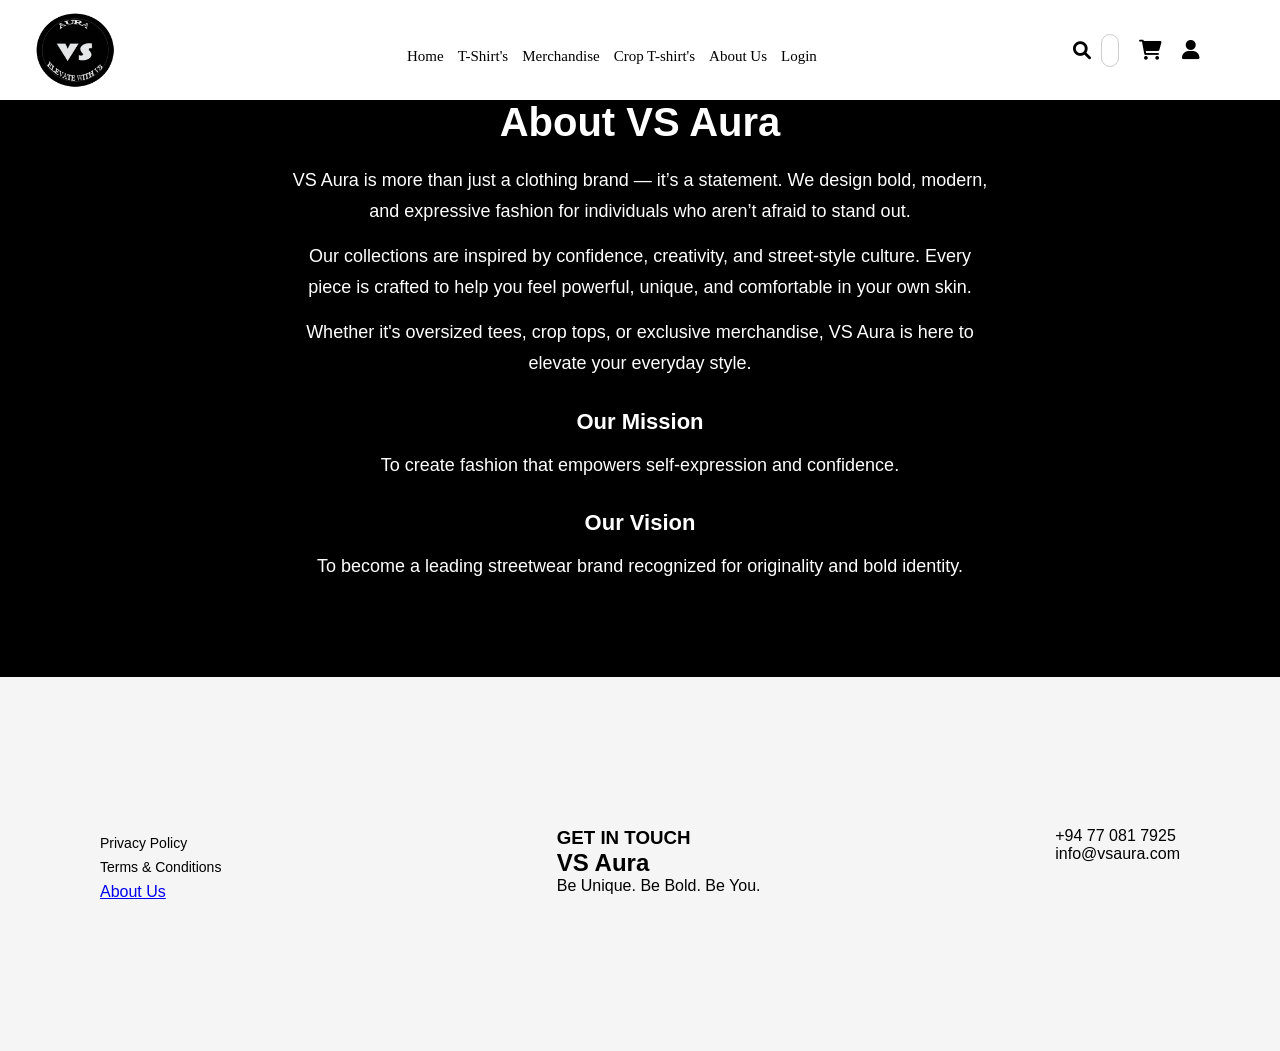
<file: about.html>
<html>
	<head>
		<meta charset = "UTF-8">
			<title> VS Aura </title>
		<link rel = "stylesheet" type="text/css" href="style.css">
                <link rel="stylesheet" href="https://cdnjs.cloudflare.com/ajax/libs/font-awesome/6.0.0/css/all.min.css">
	</head>

	<body>
	
	<header>
		<div id="header">
			<div id="logo">
				<img src="PNG/Secondary Logo PNG.png" id="logoimg">
			</div>
			<div id="navigationbar">
				<nav id="nav">
					<a href="index.html">Home</a>
					<a href="t-shirt.html">T-Shirt's</a>
					<a href="Merchandise.html">Merchandise</a>
					<a href="crop_tshirts.html">Crop T-shirt's</a>
				        <a href="about.html">About Us</a>
					<a href="login.html">Login</a>
				</nav>
                                <div class="nav-icons">
                                     <div class="search-container">
                                          <i class="fas fa-search" onclick="toggleSearch()"></i>
                                          <input type="text" id="searchInput" placeholder="Search...">
                                     </div>

                                     <i class="fas fa-shopping-cart" onclick="toggleCart()"></i>
                                     <a href="login.html"><i class="fas fa-user"></i></a>
                                </div>     
			</div>
                </div>
	</header>

<section class="about">
    <h1>About VS Aura</h1>

    <p>
        VS Aura is more than just a clothing brand — it’s a statement. 
        We design bold, modern, and expressive fashion for individuals who aren’t afraid to stand out.
    </p>

    <p>
        Our collections are inspired by confidence, creativity, and street-style culture. 
        Every piece is crafted to help you feel powerful, unique, and comfortable in your own skin.
    </p>

    <p>
        Whether it's oversized tees, crop tops, or exclusive merchandise, 
        VS Aura is here to elevate your everyday style.
    </p>

    <h3>Our Mission</h3>
    <p>
        To create fashion that empowers self-expression and confidence.
    </p>

    <h3>Our Vision</h3>
    <p>
        To become a leading streetwear brand recognized for originality and bold identity.
    </p>
</section>

	<footer class="footer">
		<div class="footer-container">
			<!--LEFT-->
			<div class="footer-col">
				<p>Privacy Policy</p>
				<p>Terms & Conditions</p>
				<a href="about.html">About Us</a>
			</div>
			<!--CENTER-->
			<div>
				<h3>GET IN TOUCH</h3>
				<H2>VS Aura</H2>
				<p>Be Unique. Be Bold. Be You.</p>
			</div>
			<!--Right-->
			<div>
				<p>+94 77 081 7925</p>
				<p>info@vsaura.com</p>
			</div>
		</div>
	</footer>
</body>
</html>
</file>
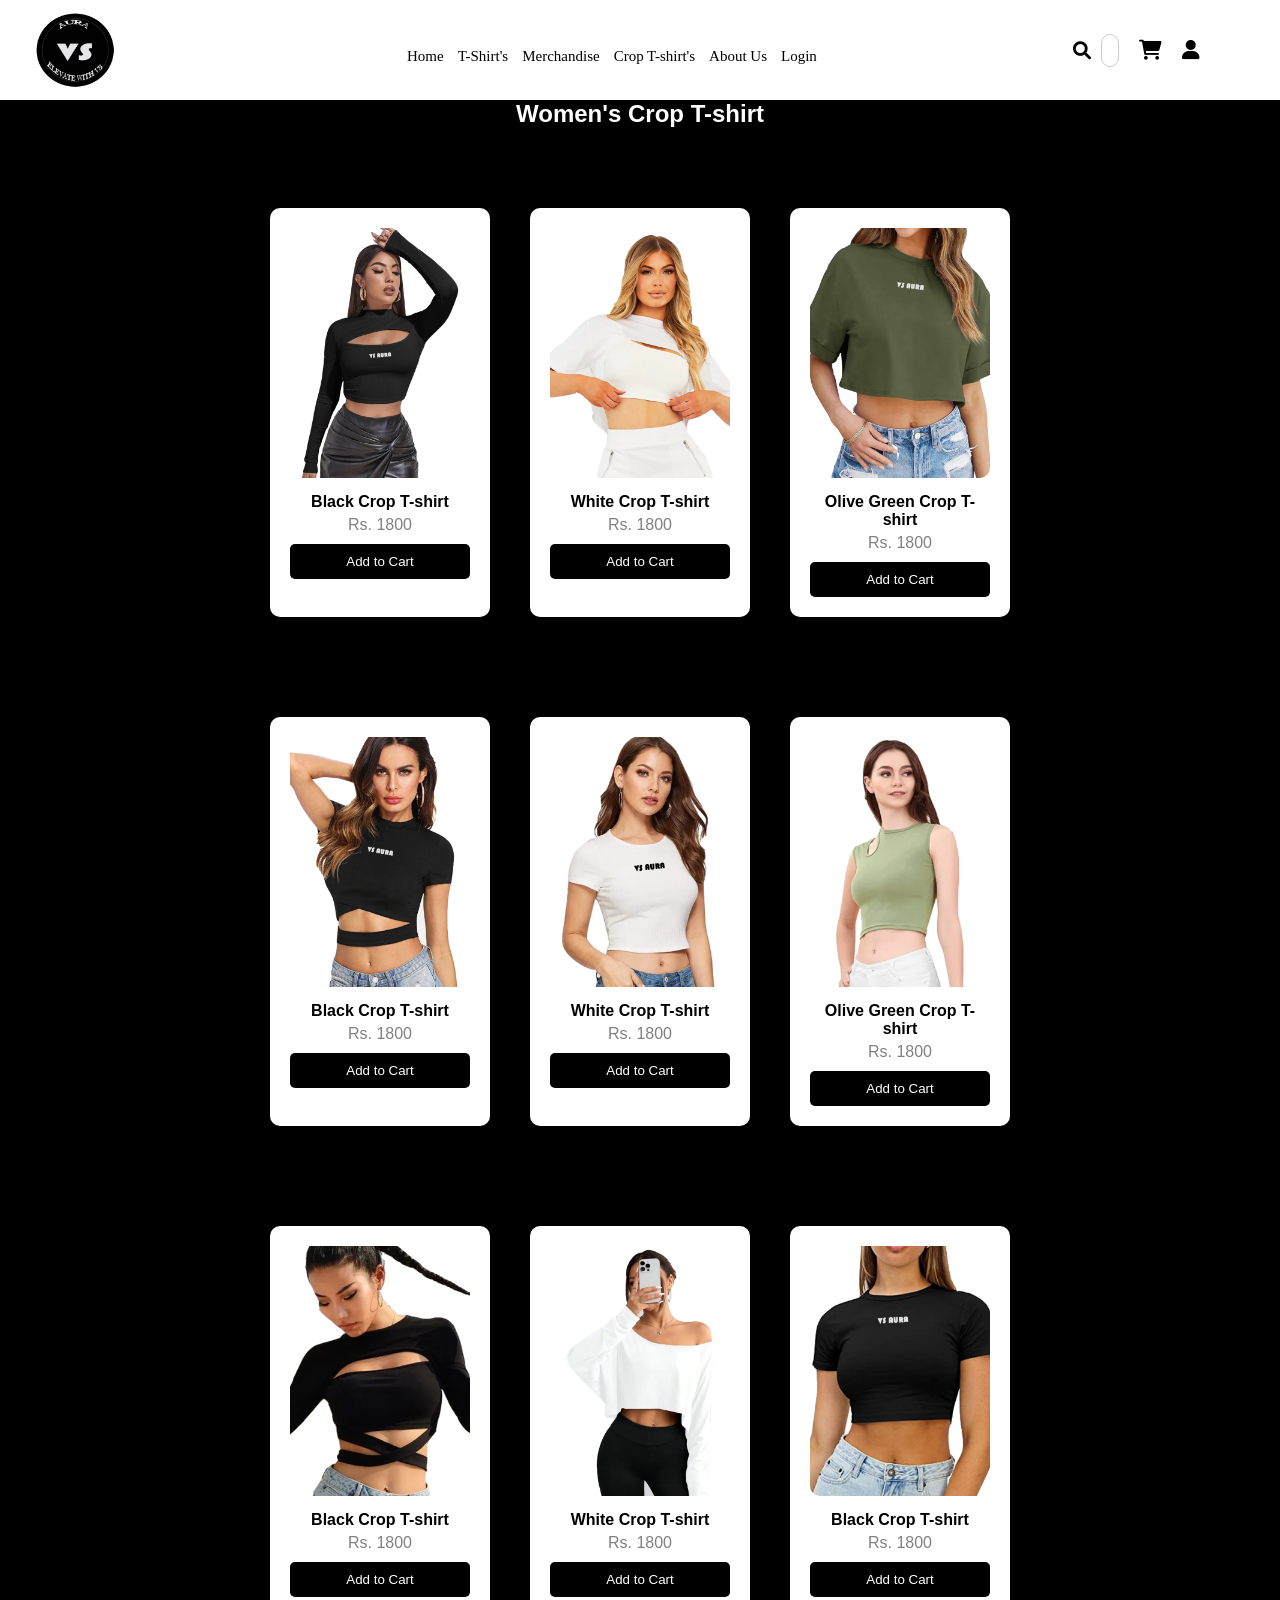
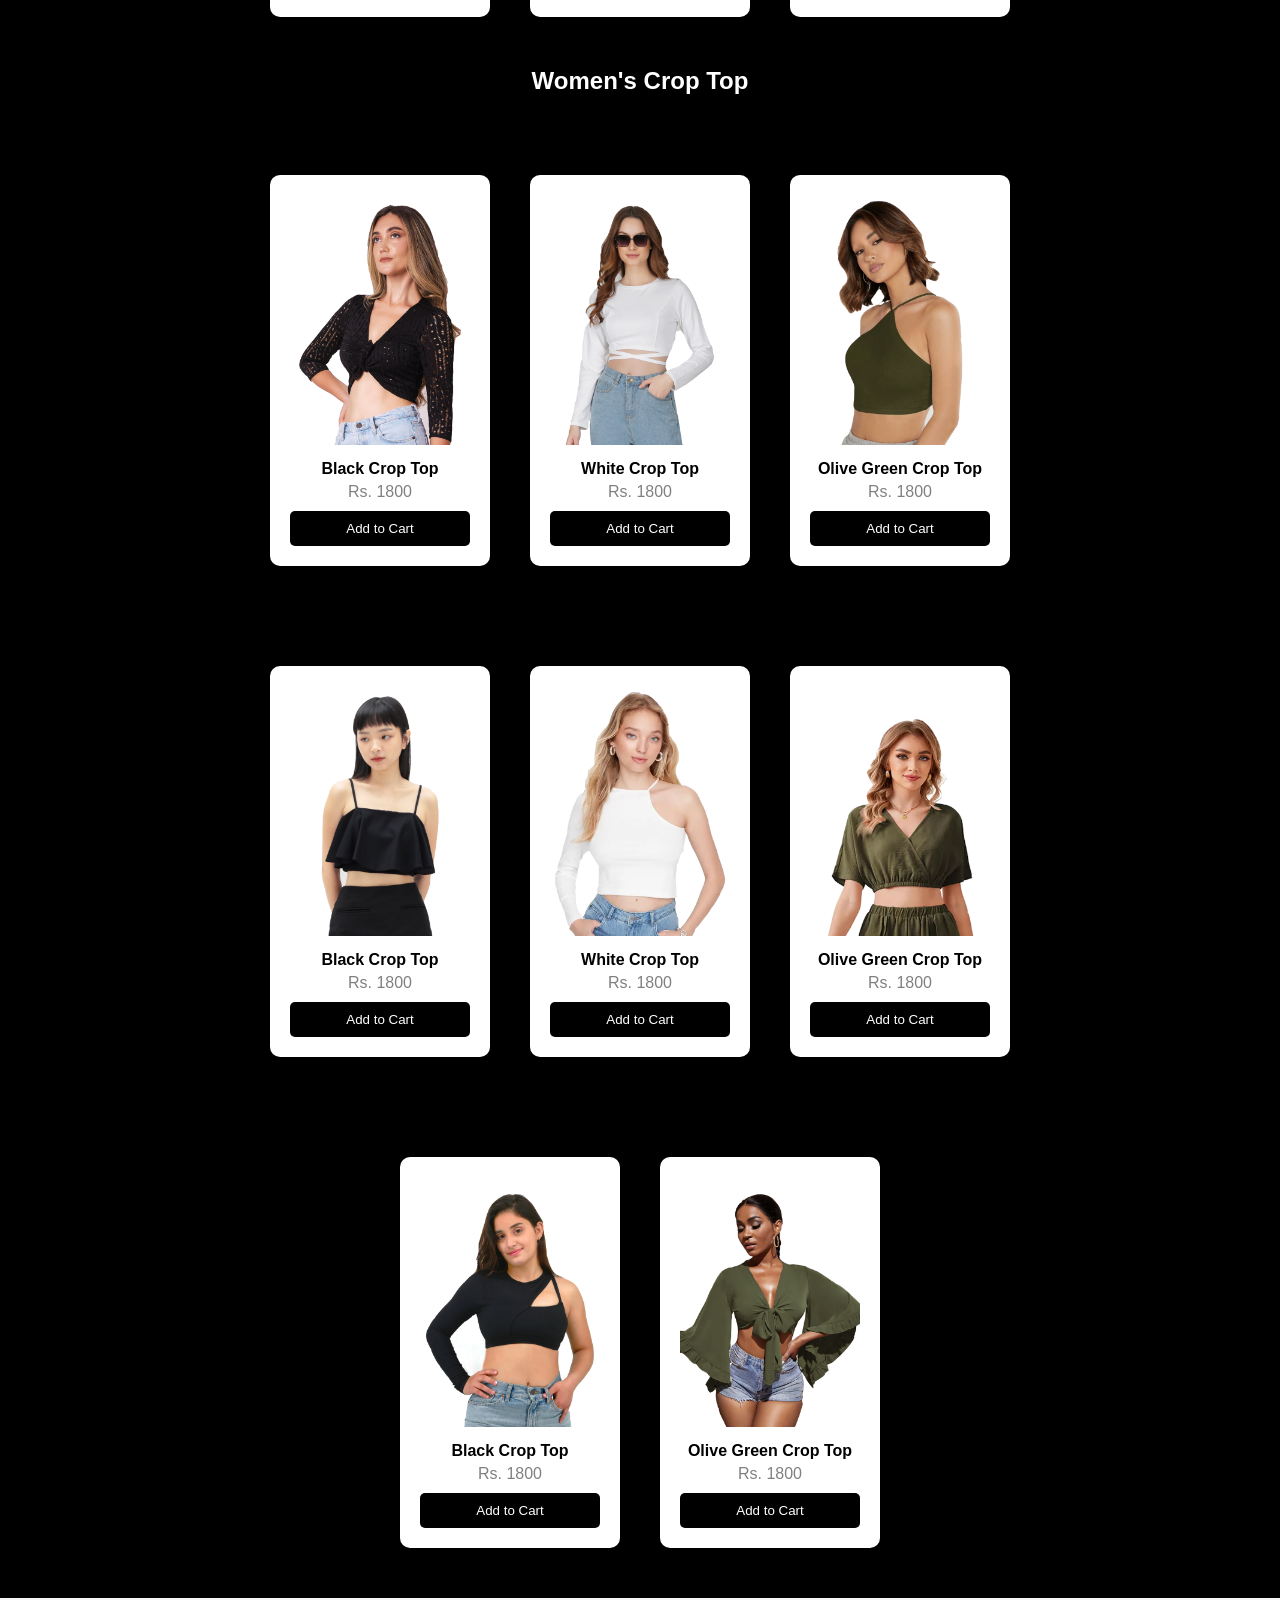
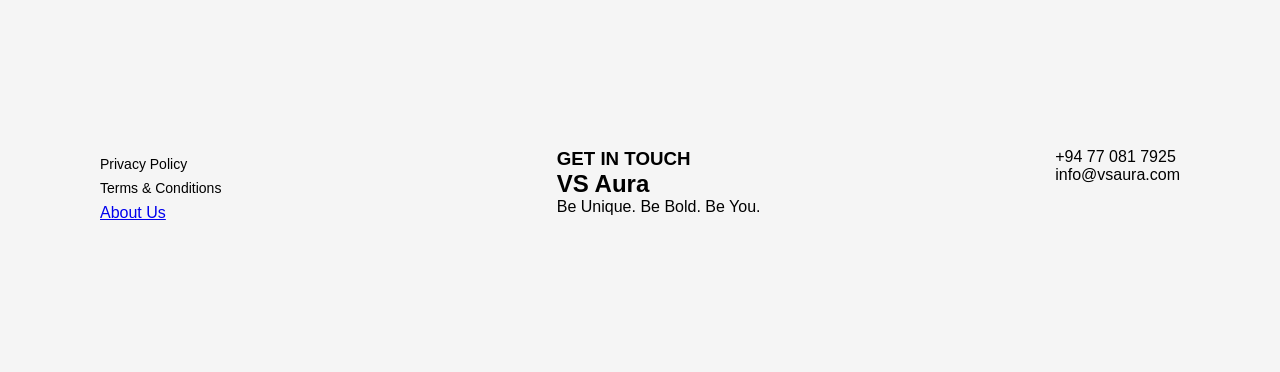
<file: crop_tshirts.html>
<html>
	<head>
		<meta charset = "UTF-8">
			<title> VS Aura </title>
		<link rel = "stylesheet" type="text/css" href="style.css">
                <link rel="stylesheet" href="https://cdnjs.cloudflare.com/ajax/libs/font-awesome/6.0.0/css/all.min.css">
	</head>

	<body>
	
	<header>
		<div id="header">
			<div id="logo">
				<img src="PNG/Secondary Logo PNG.png" id="logoimg">
			</div>
			<div id="navigationbar">
				<nav id="nav">
					<a href="index.html">Home</a>
					<a href="t-shirt.html">T-Shirt's</a>
					<a href="Merchandise.html">Merchandise</a>
					<a href="crop_tshirts.html">Crop T-shirt's</a>
				        <a href="about.html">About Us</a>
					<a href="login.html">Login</a>
				</nav>
                                <div class="nav-icons">
                                     <div class="search-container">
                                          <i class="fas fa-search" onclick="toggleSearch()"></i>
                                          <input type="text" id="searchInput" placeholder="Search...">
                                     </div>

                                     <i class="fas fa-shopping-cart" onclick="toggleCart()"></i>
                                     <a href="login.html"><i class="fas fa-user"></i></a>
                                </div>     
			</div>
                </div>
	</header>
    <section class="product-crop-t-shirt">
         <h2>Women's Crop T-shirt</h2>
    </section>

    <section class="products">

    <div class="product-card">
        <img src="Crop T-shirt Black 02.png">
        <h4>Black Crop T-shirt</h4>
        <p>Rs. 1800</p>
        <button onclick="addToCart('Black Crop T-shirt', 1800)">Add to Cart</button>
    </div>

    <div class="product-card">
        <img src="Crop T-shirt White 01.png">
        <h4>White Crop T-shirt</h4>
        <p>Rs. 1800</p>
        <button onclick="addToCart('White Crop T-shirt', 1800)">Add to Cart</button>
    </div>

    <div class="product-card">
        <img src="Crop T-shirt Olive Green 01.png">
        <h4>Olive Green Crop T-shirt</h4>
        <p>Rs. 1800</p>
        <button onclick="addToCart('Olive Green Crop T-shirt', 1800)">Add to Cart</button>
    </div>

   </section>

    <section class="products">

    <div class="product-card">
        <img src="Crop T-shirt Black 03.png">
        <h4>Black Crop T-shirt</h4>
        <p>Rs. 1800</p>
        <button onclick="addToCart('Black Crop T-shirt', 1800)">Add to Cart</button>
    </div>

    <div class="product-card">
        <img src="Crop T-shirt White 02.png">
        <h4>White Crop T-shirt</h4>
        <p>Rs. 1800</p>
        <button onclick="addToCart('White Crop T-shirt', 1800)">Add to Cart</button>
    </div>

    <div class="product-card">
        <img src="Crop T-shirt Olive Green 02.png">
        <h4>Olive Green Crop T-shirt</h4>
        <p>Rs. 1800</p>
        <button onclick="addToCart('Olive Green Crop T-shirt', 1800)">Add to Cart</button>
    </div>

   </section>

    <section class="products">

    <div class="product-card">
        <img src="Crop T-shirt Black 04.png">
        <h4>Black Crop T-shirt</h4>
        <p>Rs. 1800</p>
        <button onclick="addToCart('Black Crop T-shirt', 1800)">Add to Cart</button>
    </div>

    <div class="product-card">
        <img src="Crop T-shirt White 03.png">
        <h4>White Crop T-shirt</h4>
        <p>Rs. 1800</p>
        <button onclick="addToCart('White Crop T-shirt', 1800)">Add to Cart</button>
    </div>

    <div class="product-card">
        <img src="Crop T-shirt Black.png">
        <h4>Black Crop T-shirt</h4>
        <p>Rs. 1800</p>
        <button onclick="addToCart('Black Crop T-shirt', 1800)">Add to Cart</button>
    </div>

   </section>

   <section class="product-crop-top">
         <h2>Women's Crop Top</h2>
    </section>

    <section class="products">

    <div class="product-card">
        <img src="Crop Top Black 01.png">
        <h4>Black Crop Top</h4>
        <p>Rs. 1800</p>
        <button onclick="addToCart('Black Crop Top', 1800)">Add to Cart</button>
    </div>

    <div class="product-card">
        <img src="Crop Top White 01.png">
        <h4>White Crop Top</h4>
        <p>Rs. 1800</p>
        <button onclick="addToCart('White Crop Top', 1800)">Add to Cart</button>
    </div>

    <div class="product-card">
        <img src="Crop Top Olive Green 01.png">
        <h4>Olive Green Crop Top</h4>
        <p>Rs. 1800</p>
        <button onclick="addToCart('Olive Green Crop Top', 1800)">Add to Cart</button>
    </div>

   </section>

    <section class="products">

    <div class="product-card">
        <img src="Crop Top Black 02.png">
        <h4>Black Crop Top</h4>
        <p>Rs. 1800</p>
        <button onclick="addToCart('Black Crop Top', 1800)">Add to Cart</button>
    </div>

    <div class="product-card">
        <img src="Model-05.png">
        <h4>White Crop Top</h4>
        <p>Rs. 1800</p>
        <button onclick="addToCart('White Crop Top', 1800)">Add to Cart</button>
    </div>

    <div class="product-card">
        <img src="Crop Top Olive Green 02.png">
        <h4>Olive Green Crop Top</h4>
        <p>Rs. 1800</p>
        <button onclick="addToCart('Olive Green Crop Top', 1800)">Add to Cart</button>
    </div>

   </section>

    <section class="products">

    <div class="product-card">
        <img src="Model-04.png">
        <h4>Black Crop Top</h4>
        <p>Rs. 1800</p>
        <button onclick="addToCart('Black Crop Top', 1800)">Add to Cart</button>
    </div>

    <div class="product-card">
        <img src="Crop Top Olive Green 03.png">
        <h4>Olive Green Crop Top</h4>
        <p>Rs. 1800</p>
        <button onclick="addToCart('Olive Green Crop Top', 1800)">Add to Cart</button>
    </div>

   </section>



	<footer class="footer">
		<div class="footer-container">
			<!--LEFT-->
			<div class="footer-col">
				<p>Privacy Policy</p>
				<p>Terms & Conditions</p>
				<a href="about.html">About Us</a>
			</div>
			<!--CENTER-->
			<div>
				<h3>GET IN TOUCH</h3>
				<H2>VS Aura</H2>
				<p>Be Unique. Be Bold. Be You.</p>
			</div>
			<!--Right-->
			<div>
				<p>+94 77 081 7925</p>
				<p>info@vsaura.com</p>
			</div>
		</div>
	</footer>

         <!--CART PANEL-->
         <div class="cart-panel" id="cartPanel">
                <h2>Your Cart</h2>

                <div id="cartItems">
                </div>

                <h3 id="total">Total: Rs. 0</h3>
                <div class="payment">
                    <h4>Payment Method</h4>

                      <select id="paymentMethod">
                            <option>Cash on Delivery</option>
                            <option>Credit Card</option>
                            <option>Debit Card</option>
                      </select>

                    <button onclick="checkout()" class="checkout-btn">Checkout</button>
                </div>

                    <button onclick="clearCart()" class="clear-btn">Clear Cart</button>
                    <button onclick="refreshCart()" class="refresh-btn">Refresh</button>
                </div>

<script>

let cart=[];

/* TOGGLE */
function toggleSearch(){
    document.querySelector(".search-container").classList.toggle("active");
}

function toggleCart(){
    document.getElementById("cartPanel").classList.toggle("active");
}

/* ADD TO CART */
function addToCart(name,price){

    let found = cart.find(item=>item.name===name);

    if(found){
        found.qty++;
    }else{
        cart.push({name,price,qty:1});
    }

    updateCart();
}

/* UPDATE CART */
function updateCart(){

    let cartItems=document.getElementById("cartItems");
    let totalDisplay=document.getElementById("total");

    cartItems.innerHTML="";
    let total=0;

    cart.forEach((item,index)=>{

        total += item.price * item.qty;

        let div=document.createElement("div");

        div.innerHTML=`
        <p>${item.name}</p>
        <p>Rs.${item.price}</p>

        <button onclick="decrease(${index})">-</button>
        ${item.qty}
        <button onclick="increase(${index})">+</button>

        <hr>
        `;

        cartItems.appendChild(div);
    });

    totalDisplay.innerText="Total: Rs. "+total;
}

/* QTY */
function increase(i){
    cart[i].qty++;
    updateCart();
}

function decrease(i){
    if(cart[i].qty>1){
        cart[i].qty--;
    }else{
        cart.splice(i,1);
    }
    updateCart();
}

/* CLEAR */
function clearCart(){
    cart=[];
    updateCart();
}

/* CHECKOUT */
function checkout(){

    if(cart.length===0){
        alert("Cart empty!");
        return;
    }

    let method=document.getElementById("paymentMethod").value;

    alert("Order placed using "+method+" ✅");

    cart=[];
    updateCart();
}

/* SEARCH */
document.getElementById("searchInput").addEventListener("keyup",function(){

    let value=this.value.toLowerCase();
    let products=document.querySelectorAll(".product-card");

    products.forEach(p=>{
        let name=p.querySelector("h4").innerText.toLowerCase();

        if(name.includes(value)){
            p.style.display="block";
        }else{
            p.style.display="none";
        }
    });

});

</script>

</body>
</html>
</file>
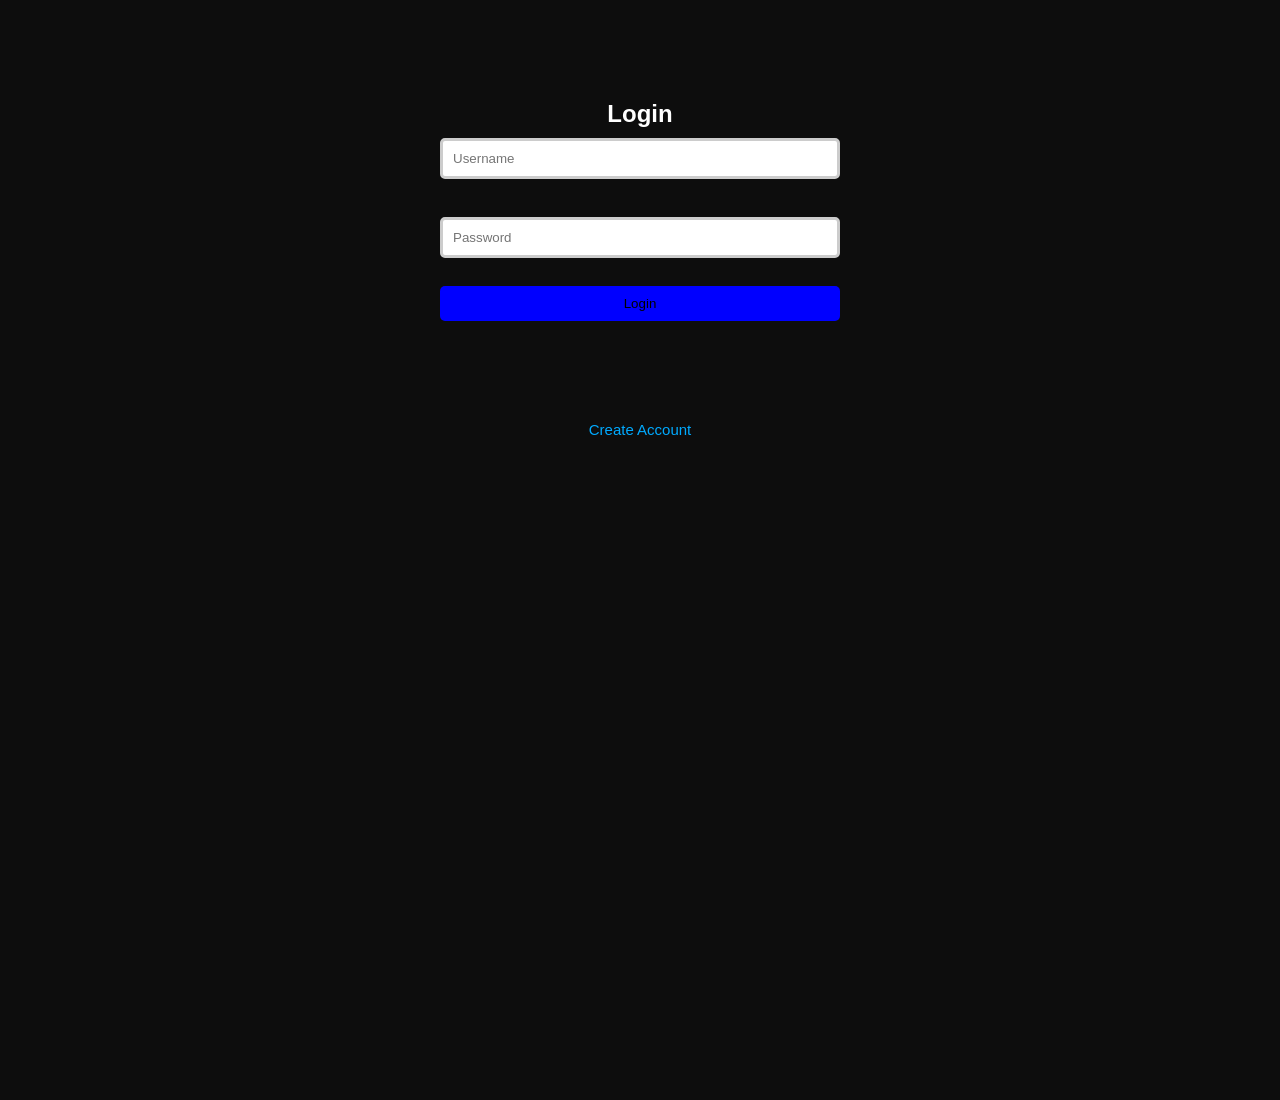
<file: login.html>
<html>
<head>
  <title>Login - VS Aura</title>
    <link rel="stylesheet" href="style.css">
</head>

<body>
<div class="login-box">
<h2>Login</h2>

<input type="text" id="username" placeholder="Username"><br><br>
<input type="password" id="password" placeholder="Password"><br><br>

<button onclick="login()">Login</button>

<p id="message"></p>
</div>

<div class="create-account">
<a href="signup.html">Create Account</a>
</div>
<script src="auth.js"></script>

</body>
</html>
</file>
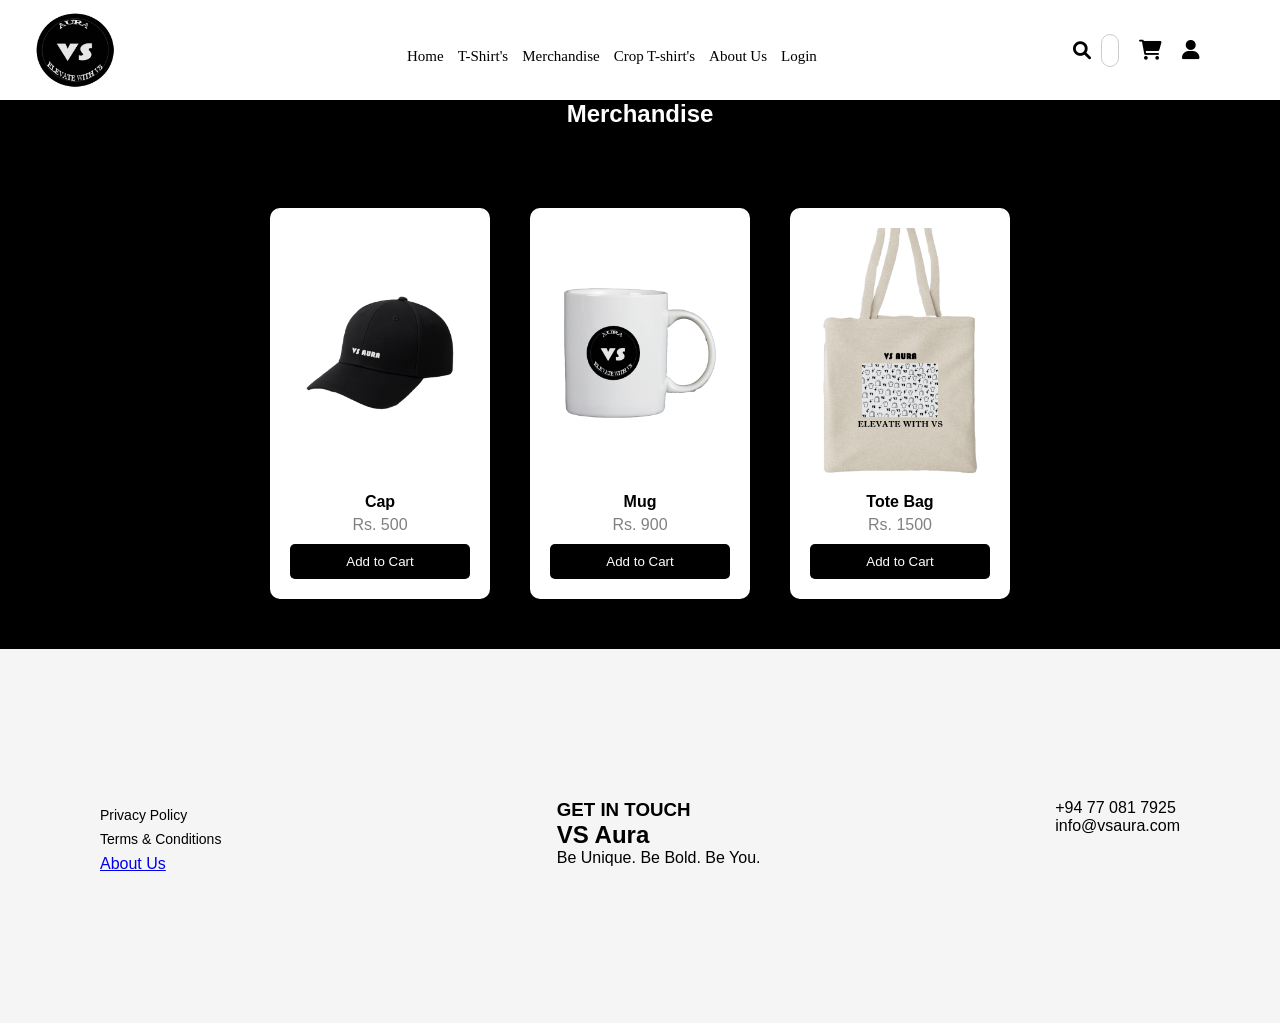
<file: Merchandise.html>
<html>
	<head>
		<meta charset = "UTF-8">
			<title> VS Aura </title>
		<link rel = "stylesheet" type="text/css" href="style.css">
                <link rel="stylesheet" href="https://cdnjs.cloudflare.com/ajax/libs/font-awesome/6.0.0/css/all.min.css">
	</head>

	<body>
	
	<header>
		<div id="header">
			<div id="logo">
				<img src="PNG/Secondary Logo PNG.png" id="logoimg">
			</div>
			<div id="navigationbar">
				<nav id="nav">
					<a href="index.html">Home</a>
					<a href="t-shirt.html">T-Shirt's</a>
					<a href="Merchandise.html">Merchandise</a>
					<a href="crop_tshirts.html">Crop T-shirt's</a>
				        <a href="about.html">About Us</a>
					<a href="login.html">Login</a>
				</nav>
                                <div class="nav-icons">
                                     <div class="search-container">
                                          <i class="fas fa-search" onclick="toggleSearch()"></i>
                                          <input type="text" id="searchInput" placeholder="Search...">
                                     </div>

                                     <i class="fas fa-shopping-cart" onclick="toggleCart()"></i>
                                     <a href="login.html"><i class="fas fa-user"></i></a>
                                </div>     
			</div>
                </div>
	</header>


   <section class="product-merchandise">
         <h2>Merchandise</h2>
    </section>

    <section class="products">

    <div class="product-card">
        <img src="Cap 1.png">
        <h4>Cap</h4>
        <p>Rs. 500</p>
        <button onclick="addToCart('Cap', 500)">Add to Cart</button>
    </div>

    <div class="product-card">
        <img src="Mug 1.png">
        <h4>Mug</h4>
        <p>Rs. 900</p>
        <button onclick="addToCart('Mug', 900)">Add to Cart</button>
    </div>

    <div class="product-card">
        <img src="Tote Bag.png">
        <h4>Tote Bag</h4>
        <p>Rs. 1500</p>
        <button onclick="addToCart('Tote Bag', 1500)">Add to Cart</button>
    </div>

   </section>


	<footer class="footer">
		<div class="footer-container">
			<!--LEFT-->
			<div class="footer-col">
				<p>Privacy Policy</p>
				<p>Terms & Conditions</p>
				<a href="about.html">About Us</a>
			</div>
			<!--CENTER-->
			<div>
				<h3>GET IN TOUCH</h3>
				<H2>VS Aura</H2>
				<p>Be Unique. Be Bold. Be You.</p>
			</div>
			<!--Right-->
			<div>
				<p>+94 77 081 7925</p>
				<p>info@vsaura.com</p>
			</div>
		</div>
	</footer>

         <!--CART PANEL-->
         <div class="cart-panel" id="cartPanel">
                <h2>Your Cart</h2>

                <div id="cartItems">
                </div>

                <h3 id="total">Total: Rs. 0</h3>
                <div class="payment">
                    <h4>Payment Method</h4>

                      <select id="paymentMethod">
                            <option>Cash on Delivery</option>
                            <option>Credit Card</option>
                            <option>Debit Card</option>
                      </select>

                    <button onclick="checkout()" class="checkout-btn">Checkout</button>
                </div>

                    <button onclick="clearCart()" class="clear-btn">Clear Cart</button>
                    <button onclick="refreshCart()" class="refresh-btn">Refresh</button>
                </div>

<script>

let cart=[];

/* TOGGLE */
function toggleSearch(){
    document.querySelector(".search-container").classList.toggle("active");
}

function toggleCart(){
    document.getElementById("cartPanel").classList.toggle("active");
}

/* ADD TO CART */
function addToCart(name,price){

    let found = cart.find(item=>item.name===name);

    if(found){
        found.qty++;
    }else{
        cart.push({name,price,qty:1});
    }

    updateCart();
}

/* UPDATE CART */
function updateCart(){

    let cartItems=document.getElementById("cartItems");
    let totalDisplay=document.getElementById("total");

    cartItems.innerHTML="";
    let total=0;

    cart.forEach((item,index)=>{

        total += item.price * item.qty;

        let div=document.createElement("div");

        div.innerHTML=`
        <p>${item.name}</p>
        <p>Rs.${item.price}</p>

        <button onclick="decrease(${index})">-</button>
        ${item.qty}
        <button onclick="increase(${index})">+</button>

        <hr>
        `;

        cartItems.appendChild(div);
    });

    totalDisplay.innerText="Total: Rs. "+total;
}

/* QTY */
function increase(i){
    cart[i].qty++;
    updateCart();
}

function decrease(i){
    if(cart[i].qty>1){
        cart[i].qty--;
    }else{
        cart.splice(i,1);
    }
    updateCart();
}

/* CLEAR */
function clearCart(){
    cart=[];
    updateCart();
}

/* CHECKOUT */
function checkout(){

    if(cart.length===0){
        alert("Cart empty!");
        return;
    }

    let method=document.getElementById("paymentMethod").value;

    alert("Order placed using "+method+" ✅");

    cart=[];
    updateCart();
}

/* SEARCH */
document.getElementById("searchInput").addEventListener("keyup",function(){

    let value=this.value.toLowerCase();
    let products=document.querySelectorAll(".product-card");

    products.forEach(p=>{
        let name=p.querySelector("h4").innerText.toLowerCase();

        if(name.includes(value)){
            p.style.display="block";
        }else{
            p.style.display="none";
        }
    });

});

</script>






</body>
</html>
</file>
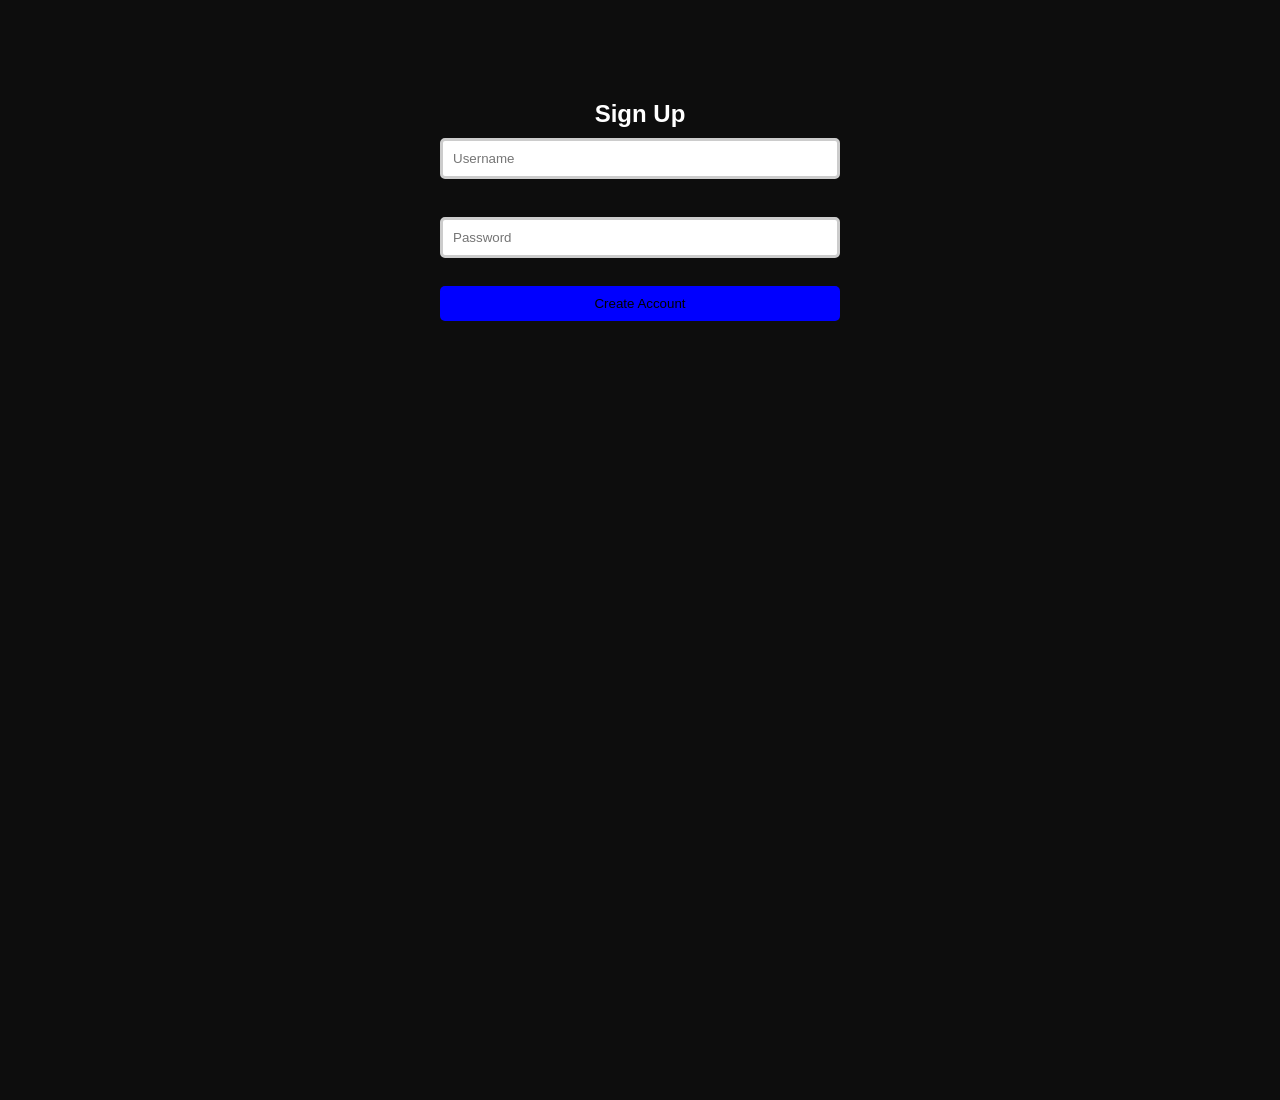
<file: signup.html>
<html>
<head>
  <title>Sign Up - VS Aura</title>
    <link rel="stylesheet" href="style.css">
</head>

<body>

<div class="signup-box">
<h2>Sign Up</h2>

<input type="text" id="newUser" placeholder="Username"><br><br>
<input type="password" id="newPass" placeholder="Password"><br><br>

<button onclick="signup()">Create Account</button>

<p id="msg"></p>
</div>

<script src="auth.js"></script>

</body>
</html>
</file>
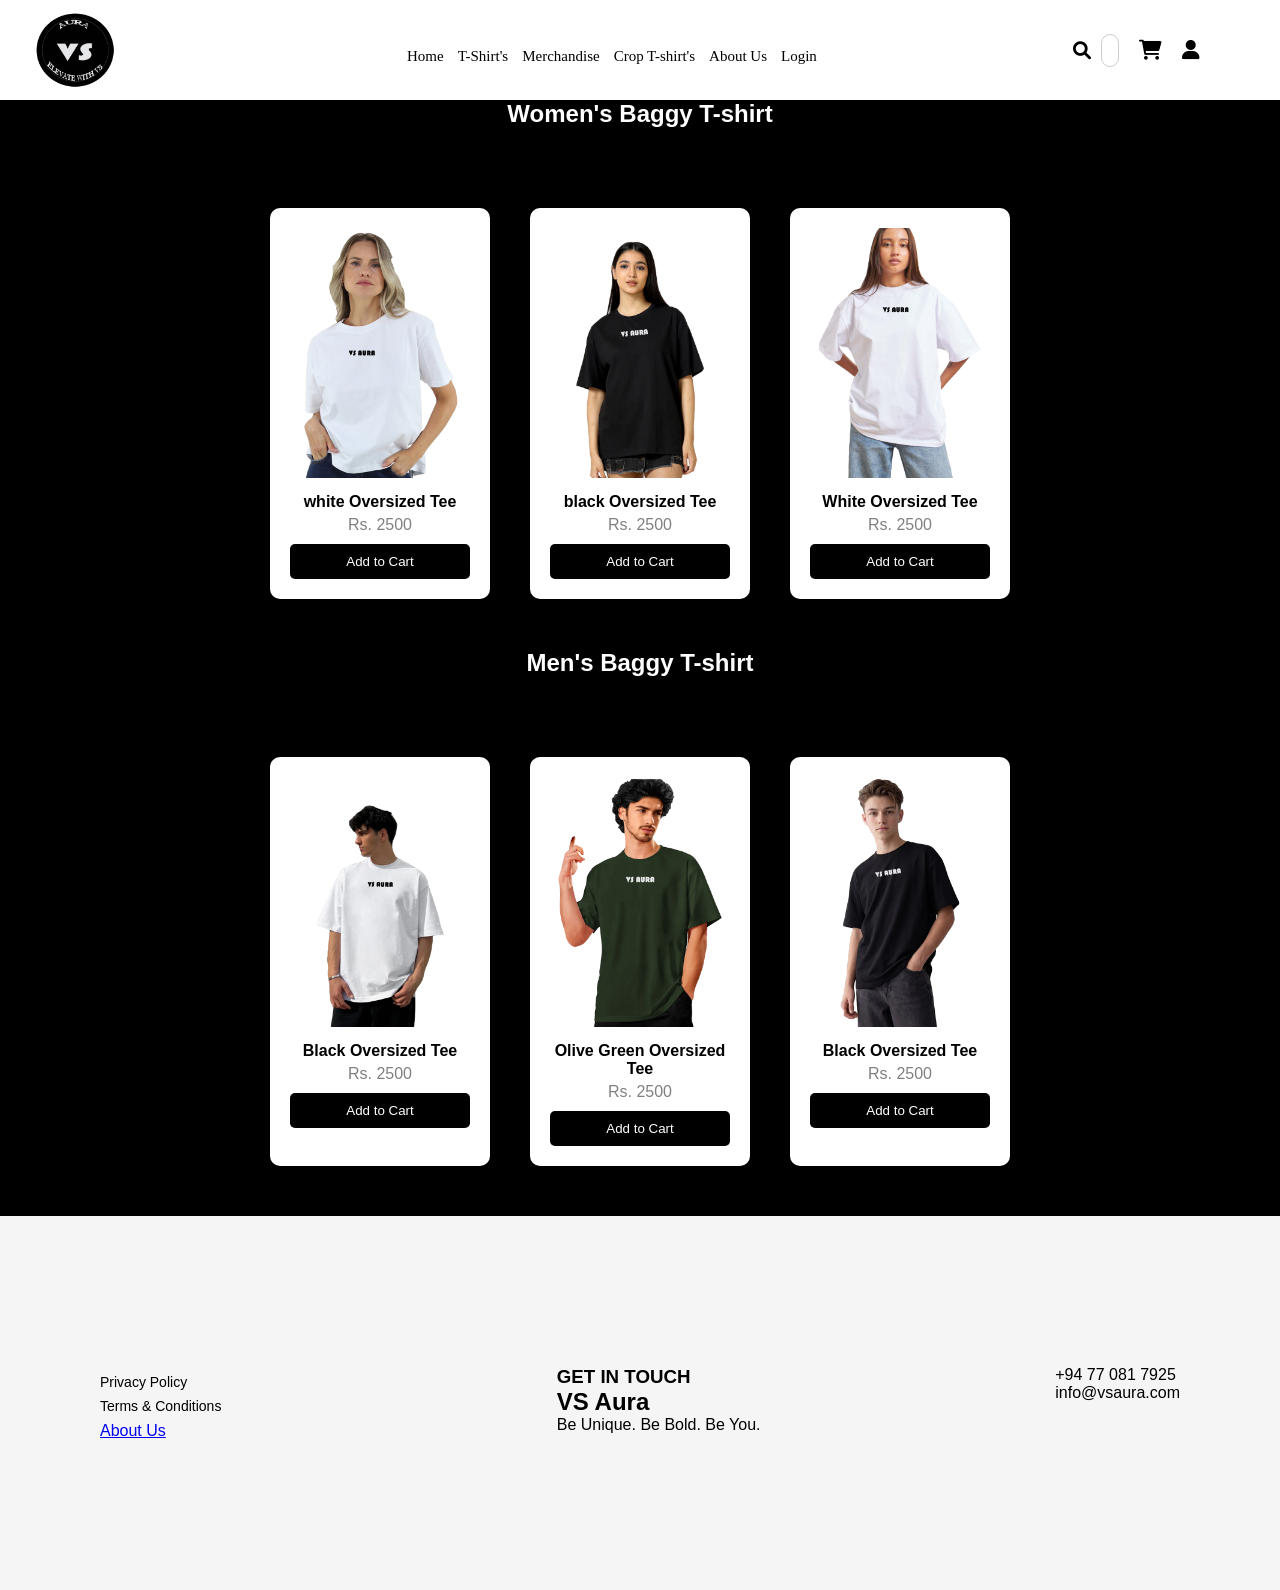
<file: t-shirt.html>
<html>
	<head>
		<meta charset = "UTF-8">
			<title> VS Aura </title>
		<link rel = "stylesheet" type="text/css" href="style.css">
                <link rel="stylesheet" href="https://cdnjs.cloudflare.com/ajax/libs/font-awesome/6.0.0/css/all.min.css">
	</head>

	<body>
	
	<header>
		<div id="header">
			<div id="logo">
				<img src="PNG/Secondary Logo PNG.png" id="logoimg">
			</div>
			<div id="navigationbar">
				<nav id="nav">
					<a href="index.html">Home</a>
					<a href="t-shirt.html">T-Shirt's</a>
					<a href="Merchandise.html">Merchandise</a>
					<a href="crop_tshirts.html">Crop T-shirt's</a>
				        <a href="about.html">About Us</a>
					<a href="login.html">Login</a>
				</nav>
                                <div class="nav-icons">
                                     <div class="search-container">
                                          <i class="fas fa-search" onclick="toggleSearch()"></i>
                                          <input type="text" id="searchInput" placeholder="Search...">
                                     </div>

                                     <i class="fas fa-shopping-cart" onclick="toggleCart()"></i>
                                     <a href="login.html"><i class="fas fa-user"></i></a>
                                </div>     
			</div>
                </div>
	</header>

    <section class="product-baggy-t-shirt">
         <h2>Women's Baggy T-shirt</h2>
    </section>

    <section class="products">

    <div class="product-card">
        <img src="Baggy Tee Girl 02.png">
        <h4>white Oversized Tee</h4>
        <p>Rs. 2500</p>
        <button onclick="addToCart('white Oversized Tee', 2500)">Add to Cart</button>
    </div>

    <div class="product-card">
        <img src="Baggy Tee Girl 01.png">
        <h4>black Oversized Tee</h4>
        <p>Rs. 2500</p>
        <button onclick="addToCart('black Oversized Tee', 2500)">Add to Cart</button>
    </div>

    <div class="product-card">
        <img src="Model-01.png">
        <h4>White Oversized Tee</h4>
        <p>Rs. 2500</p>
        <button onclick="addToCart('White Oversized Tee', 2500)">Add to Cart</button>
    </div>

   </section>

   <section class="product-baggy-t-shirt">
         <h2>Men's Baggy T-shirt</h2>
    </section
>
    <section class="products">

    <div class="product-card">
        <img src="Baggy Tee Boy 01.png">
        <h4>Black Oversized Tee</h4>
        <p>Rs. 2500</p>
        <button onclick="addToCart('Black Oversized Tee', 2500)">Add to Cart</button>
    </div>

    <div class="product-card">
        <img src="Baggy Tee Boy 02.png">
        <h4>Olive Green Oversized Tee</h4>
        <p>Rs. 2500</p>
        <button onclick="addToCart('Olive Green Oversized Tee', 2500)">Add to Cart</button>
    </div>

    <div class="product-card">
        <img src="Model-2.png">
        <h4>Black Oversized Tee</h4>
        <p>Rs. 2500</p>
        <button onclick="addToCart('Black Oversized Tee', 2500)">Add to Cart</button>
    </div>



         <!--CART PANEL-->
         <div class="cart-panel" id="cartPanel">
                <h2>Your Cart</h2>

                <div id="cartItems">
                </div>

                <h3 id="total">Total: Rs. 0</h3>
                <div class="payment">
                    <h4>Payment Method</h4>

                      <select id="paymentMethod">
                            <option>Cash on Delivery</option>
                            <option>Credit Card</option>
                            <option>Debit Card</option>
                      </select>

                    <button onclick="checkout()" class="checkout-btn">Checkout</button>
                </div>

                    <button onclick="clearCart()" class="clear-btn">Clear Cart</button>
                    <button onclick="refreshCart()" class="refresh-btn">Refresh</button>
                </div>


<!-- SCRIPT -->
<script>

let cart = JSON.parse(localStorage.getItem("cart")) || [];

/* TOGGLE */
function toggleSearch(){
    document.querySelector(".search-container").classList.toggle("active");
}

function toggleCart(){
    document.getElementById("cartPanel").classList.toggle("active");
}

/* ADD */
function addToCart(name,price){

    let found = cart.find(item=>item.name===name);

    if(found){
        found.qty++;
    }else{
        cart.push({name,price,qty:1});
    }

    saveCart();
    updateCart();
}

/* UPDATE */
function updateCart(){

    let cartItems=document.getElementById("cartItems");
    let totalDisplay=document.getElementById("total");

    cartItems.innerHTML="";
    let total=0;

    cart.forEach((item,index)=>{

        total += item.price * item.qty;

        let div=document.createElement("div");

        div.innerHTML=`
        <p>${item.name}</p>
        <p>Rs.${item.price}</p>

        <button onclick="decrease(${index})">-</button>
        ${item.qty}
        <button onclick="increase(${index})">+</button>

        <hr>
        `;

        cartItems.appendChild(div);
    });

    totalDisplay.innerText="Total: Rs. "+total;
}

/* QTY */
function increase(i){
    cart[i].qty++;
    saveCart();
    updateCart();
}

function decrease(i){
    if(cart[i].qty>1){
        cart[i].qty--;
    }else{
        cart.splice(i,1);
    }
    saveCart();
    updateCart();
}

/* CLEAR */
function clearCart(){
    cart=[];
    saveCart();
    updateCart();
}

/* CHECKOUT */
function checkout(){

    if(cart.length===0){
        alert("Cart empty!");
        return;
    }

    let method=document.getElementById("paymentMethod").value;

    alert("Order placed using "+method+" ✅");

    cart=[];
    saveCart();
    updateCart();
}

/* SAVE */
function saveCart(){
    localStorage.setItem("cart", JSON.stringify(cart));
}

/* SEARCH */
document.getElementById("searchInput").addEventListener("keyup",function(){

    let value=this.value.toLowerCase();
    let products=document.querySelectorAll(".product-card");

    products.forEach(p=>{
        let name=p.querySelector("h4").innerText.toLowerCase();

        if(name.includes(value)){
            p.style.display="block";
        }else{
            p.style.display="none";
        }
    });

});

/* LOAD */
updateCart();

</script>

</body>
</html>

</section>
	<footer class="footer">
		<div class="footer-container">
			<!--LEFT-->
			<div class="footer-col">
				<p>Privacy Policy</p>
				<p>Terms & Conditions</p>
				<a href="about.html">About Us</a>
			</div>
			<!--CENTER-->
			<div>
				<h3>GET IN TOUCH</h3>
				<H2>VS Aura</H2>
				<p>Be Unique. Be Bold. Be You.</p>
			</div>
			<!--Right-->
			<div>
				<p>+94 77 081 7925</p>
				<p>info@vsaura.com</p>
			</div>
		</div>
	</footer>


</body>
</html>
</file>
<file: style.css>
*{
margin:0;
padding:0;
box-sizing:border-box;
font-family:'poppins',sans-serif;
}
#header{
	width:1366px;
	height:100px;
	background:white;
	float:left;
}
#logo{
	width:150px;
	height:100px;
	background:;
	float:left;
}
#logoimg{
	width:150px;
	height:100px;
}

#nav a{
color:black;
font-family:arial black;
margin: 7px;
margin-top:20px;
text-decoration:none;
float:left;
background:;
font-size:15px;
}

#nav a:hover{
color:gray;
font-family:arial black;
margin:20px;
margin-top:35px;
text-decoration:none;
float:left;
background:;
font-size:18px;
transition:all 1s ease;
}

#nav{
 display:flex;
}

#navigationbar{
	margin-left:250px;
	margin-top:0px;
	width:800px;
	height:100px;
	background:;
	float:left;
	transition:all 1s ease;
        
        display:flex;
        justify-content:space-between;
        align-items:center;
}

.nav-icons{
display:flex;
align-items:center;
gap:20px;
}

.nav-icons i{
 font-size:20px;
 color:black;
 cursor:pointer;
}

.nav-icons i:hover{
 color:gray;
}

.search-container{
display:flex;
align-items:center;
}

.search-container i{
 cursor:pointer;
 color:black;
 font-size:18px;
}

.search-container input{
 width:0;
 opacity:1.9;
 padding:8px;
 margin-left:10px;
 border:1px solid #ccc;
 border-radius:20px;
 background:white;
 color:black;
 transition:0.4s;
}

.search-container.active input{
 width:150px;
 opacity:1;
}

.cart-panel{
 position:fixed;
 top:0;
 right:-300px;
 width:300px;
 height:100%;
 background:white;
 color:black;
 padding:20px;
 transition:0.4s;
 z-index:999;
}

.cart-panel.active{
 right:0;
}

body{
background:#0d0d0d;
color:white;
height:1000px;
}

.vs{
display:flex;
justify-content:space-between;
align-items:flex-start;
width:95%;
}

.vs-text{
margin-top:20px;
padding:30px;
width:50%;
background:;
margin-left:100px;
margin-top:100px;
}
#text1{
	
}
.tag{
font-size:30px;
margin-bottom:1px;
opacity:0.7;
background:;
}
.tag:hover{
font-size:30px;
margin-bottom:1px;
margin-left:-100px;
opacity:0.7;
background:;
transition:all 3s ease;
}

.vs-text h1{
font-size:75px;
line-height:1;
background:;
}

.desc{
font-size:25px;
margin-bottom:50px;
margin-left:120px;
opacity:0.7;
background:;
}
.desc:hover{
font-size:25px;
margin-bottom:50px;
margin-left:220px;
opacity:0.7;
background:;
transition:all 3s ease;
}

.btn{
background:white;
color:black;
padding:12px 25px;
border:1px solid black;
cursor:pointer;
margin-top:20px;
margin-left:80px;
font-weight:bold;
text-decoration:none;
border-radius:10px;
}
.btn:hover{
background:white;
color:black;
padding:12px 25px;
border:1px solid black;
transition:all 1s ease;
margin-bottom:20px;
font-weight:bold;
text-decoration:none;
border-radius:20px;
}

.vs-images{
	margin-top:50px;
position:relative;
width:400px;
height:400px;
margin-left:auto;
}

.card{
position:absolute;
width:220px;
height:320px;
border-radius:30px;
overflow:hidden;
background:white;
box-shadow:0 20px 40px rgba(0,0,0,0.5);
}

.card img{
width:100%;
height:100%;
object-fit:cover;
}

/*positioning*/
.card-left{
top:0;
left:20;
}

.card-right{
top:100;
right:-60;
}

.card-center{
top:140;
center:0;
}

.card{
transition:0.4s ease;
}

.vs-images:hover .card-left{
transform:translateX(-10px) rotate(-3deg);
}

.vs-images:hover .card-right{
transform:translateX(10px) rotate(2deg);
}

.vs-images:hover .card-center{
transform:translateX(10px) rotate(-20deg);
}

.btn:hover{
background:#ddd;
transform:scale(1.05);
}

.bg-video{
position: absolute;
top:0;
left:0;
width:45%;
height:112%;
object-fit:cover;
opacity:0.7;
z-index:-1;
}

.vs-nickname{
font-size:50;
font-family:arial black;
margin-top:15px;
padding:15px;
width:25%;
background:;
margin-left:100px;
margin-top:100px;
}

.vs-nickname:hover{
background:#0;
transform:scale(1.05);
}

.description{
	background:#f5f5f5;
	color:black;
	text-align:center;
	padding:100px 20px;
}

.description h2{
	font-size:34px;
	letter-spacing:3px;
	margin-bottom:20px;
	font-weight: bold;
}

.description p{
	font-size: 18px;
	max-width:650px;
	margin:auto;
	line-height:1.7;
	opacity:0.8;
}

.latest{
	background:#000000;
	text-align: center;
	padding-bottom:30px;
}

.latest h3{
	font-size:20px;
	letter-spacing: 4px;
	position: relative;
	display: inline-block;
}

.latest h3::before,
.latest h3::after{
	content: "";
	position:absolute;
	top:50%;
	width:100px;
	height:1px;
	background:white;
}

.latest h3::before{
	left:-129px;
}

.latest h3::after{
	right:-120px;
}

.footer{
	background:#f5f5f5;
	color:black;
	padding:150px 100px;
}

.footer-container{
	display:flex;
	justify-content: space-between;
	gap: 40px;
}

.footer-col{
	width:15%;
}

.footer-col h3{
	margin: bottom 15px;
}

.footer-col p{
	margin:8px 0;
	font-size:14px;
}

.login-box{
	width:400px;
	margin:100px auto;
        padding:30px
	background:white;
	text-align:center;
	border-radius:10px;
}

.login-box input{
	width:100%;
	padding:10px;
	margin:10px 0;
        border:3px solid #ccc;
        border-radius:5px;
        outline:none;
}

.login-box input:focus{
        border:1px solid black;
}

.login-box button{
	padding:10px;
	width:100%;
	background:blue;
	color:black;
	border:none;
        border-radius:5px;
	cursor:pointer;
}

.login-box button:hover{
       background:#333;
}

.create-account{
    text-align:center;
    margin-top:15px;   
}

.create-account a{
    color:#00aaff;
    text-decoration:none;
    font-size:15px;
}

.create-account a:hover{
    text-decoration:underline;
    color:#66ccff;
}

.signup-box{
        width:400px;
	margin:100px auto;
        padding:30px
	background:white;
	text-align:center;
	border-radius:10px;
}

.signup-box input{
        width:100%;
	padding:10px;
	margin:10px 0;
        border:3px solid #ccc;
        border-radius:5px;
        outline:none;
}

.signup-box input:focus{
        border:1px solid black;
}

.signup-box button{
	padding:10px;
	width:100%;
	background:blue;
	color:black;
	border:none;
        border-radius:5px;
	cursor:pointer;
}

.signup-box button:hover{
       background:#333;
}

.products{
    display:flex;
    justify-content:center;
    gap:40px;
    padding:50px;
    background:#000000;
}

.product-card{
    background:white;
    padding:20px;
    width:220px;
    text-align:center;
    border-radius:10px;
    box-shadow:0 10px 20px rgba(0,0,0,0.1);
    transition:0.3s;
}

.product-card:hover{
    transform:translateY(-10px);
}

.product-card img{
    width:100%;
    height:250px;
    object-fit:cover;
    border-radius:10px;
}

.product-card h4{
    margin:15px 0 5px;
    color:black;
}

.product-card p{
    color:gray;
    margin-bottom:10px;
}

.product-card button{
    background:black;
    color:white;
    padding:10px;
    border:none;
    width:100%;
    border-radius:5px;
    cursor:pointer;
}

.product-card button:hover{
    background:#333;
}

.payment{
    margin-top:15px;
}

.payment select{
    width:100%;
    padding:8px;
    margin-top:5px;
}

.checkout-btn{
    width:100%;
    padding:10px;
    margin-top:10px;
    background:black;
    color:white;
    border:none;
    cursor:pointer;
}

.checkout-btn:hover{
    background:#333;
}

.clear-btn{
    width:100%;
    padding:10px;
    margin-top:10px;
    background:black;
    color:white;
    border:none;
    cursor:pointer;
}

.clear-btn:hover{
    background:#333;
}

.refresh-btn{
    width:100%;
    padding:10px;
    margin-top:10px;
    background:black;
    color:white;
    border:none;
    cursor:pointer;
}

.refresh-btn{
    background:#333;
}

.product-baggy-t-shirt{
	background:#000000;
	text-align: center;
	padding-bottom:30px;
}

.product-crop-t-shirt{
	background:#000000;
	text-align: center;
	padding-bottom:30px;
}

.product-crop-top{
	background:#000000;
	text-align: center;
	padding-bottom:30px;
}

.product-merchandise{
	background:#000000;
	text-align: center;
	padding-bottom:30px;
}

.about{
    background:#000000;
    color:white;
    padding:80px 20px;
    text-align:center;
}

.about h1{
    font-size:40px;
    margin-bottom:20px;
}

.about p{
    max-width:700px;
    margin:15px auto;
    font-size:18px;
    line-height:1.7;
}

.about h3{
    margin-top:30px;
    font-size:22px;
}
</file>
